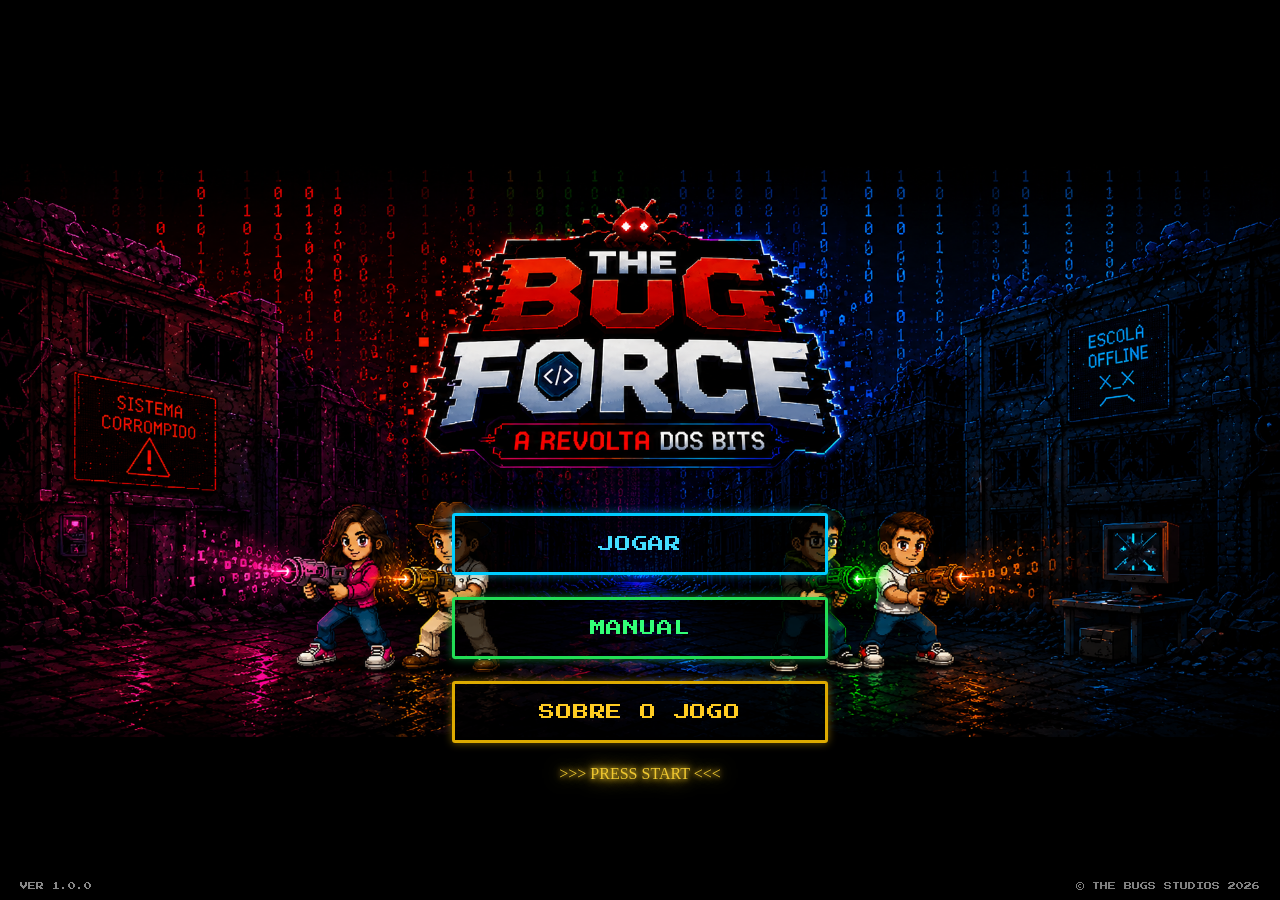
<file: index.html>
<!DOCTYPE html>
<html lang="pt-BR">

<head>
    <meta charset="UTF-8">
    <meta name="viewport" content="width=device-width, initial-scale=1.0">
    <link rel="stylesheet" href="./css/style.css">
    <link rel="icon" href="./assets/favicon/favicon.ico">
    <link rel="icon" type="image/png" sizes="32x32" href="./assets/favicon/favicon-32x32.png">
    <link rel="icon" type="image/png" sizes="16x16" href="./assets/favicon/favicon-16x16.png">
    <link rel="apple-touch-icon" href="./assets/favicon/apple-touch-icon.png">
    <link rel="manifest" href="./assets/favicon/site.webmanifest">
    <script src="./js/index.js" defer></script>
    <meta name="theme-color" content="#000000">
    <meta name="theme-color" content="#d10000">
    <title>The Bug Force</title>
</head>

<body>

    <!-- ═══════════════════════════════
         ÁREAS DE HOVER SOBRE OS PERSONAGENS
         As posições (data-x/data-y/data-w/data-h) são em
         PORCENTAGEM da imagem fundo_inicio.png (1874x839).
         O script no fim do arquivo recalcula a posição real
         na tela considerando o "background-size: contain".
    ═══════════════════════════════ -->
    <div class="personagens-hotspots">

        <!-- Larissa - Líder -->
        <div class="personagem-hotspot" data-x="23" data-y="58" data-w="9.5" data-h="37">
            <div class="skill-tooltip">
                <div class="skill-tooltip-title">Larissa</div>
                <div class="skill-tooltip-row">
                    <div class="skill-tooltip-icon">👑</div>
                    <div class="skill-tooltip-info">
                        <strong>Líder · Poder da Liderança</strong>
                        <span>Convoca um dos outros personagens para ajudar na batalha.</span>
                    </div>
                </div>

                <div class="skill-tooltip-divider"></div>

                <div class="skill-tooltip-row">
                    <div class="skill-tooltip-icon">⭐</div>
                    <div class="skill-tooltip-info">
                        <strong class="forte">Ponto Forte: Comando em Equipe</strong>
                        <span>Fortalece e coordena os aliados, aumentando a eficiência do grupo.</span>
                    </div>
                </div>

                <div class="skill-tooltip-row">
                    <div class="skill-tooltip-icon">⚠️</div>
                    <div class="skill-tooltip-info">
                        <strong class="fraco">Ponto Fraco: 🍰 Missão? Depois do Almoço</strong>
                        <span>Se sentir cheiro de comida, a batalha entra em pausa imediatamente.</span>
                    </div>
                </div>
            </div>
        </div>

        <!-- Eliel - Área  -->
        <div class="personagem-hotspot" data-x="31" data-y="58" data-w="8.5" data-h="37">
            <div class="skill-tooltip">
                <div class="skill-tooltip-title">Eliel</div>
                <div class="skill-tooltip-row">
                    <div class="skill-tooltip-icon">⚡</div>
                    <div class="skill-tooltip-info">
                        <strong>Área · Chicotada</strong>
                        <span>Derrota mais de um inimigo de uma só vez com um único golpe.</span>
                    </div>
                </div>

                <div class="skill-tooltip-divider"></div>

                <div class="skill-tooltip-row">
                    <div class="skill-tooltip-icon">⭐</div>
                    <div class="skill-tooltip-info">
                        <strong class="forte">Ponto Forte: Dano em Área</strong>
                        <span>Atinge vários inimigos ao mesmo tempo com um único disparo.</span>
                    </div>
                </div>

                <div class="skill-tooltip-row">
                    <div class="skill-tooltip-icon">⚠️</div>
                    <div class="skill-tooltip-info">
                        <strong class="fraco">Ponto Fraco:💘 O Último Romântico</strong>
                        <span>Mulheres aplicam dano crítico na sua concentração.</span>
                    </div>
                </div>
            </div>
        </div>

        <!-- Jair - Força  -->
        <div class="personagem-hotspot" data-x="59" data-y="58.5" data-w="9.5" data-h="39.5">
            <div class="skill-tooltip">
                <div class="skill-tooltip-title">Jair</div>
                <div class="skill-tooltip-row">
                    <div class="skill-tooltip-icon">💪</div>
                    <div class="skill-tooltip-info">
                        <strong>Força · Super Dano</strong>
                        <span>Aumenta temporariamente o dano causado aos inimigos.</span>
                    </div>
                </div>

                <div class="skill-tooltip-divider"></div>

                <div class="skill-tooltip-row">
                    <div class="skill-tooltip-icon">⭐</div>
                    <div class="skill-tooltip-info">
                        <strong class="forte">Ponto Forte: 🍮 Pudim Master</strong>
                        <span>Troca qualquer luta por um bom pudim.</span>
                    </div>
                </div>

                <div class="skill-tooltip-row">
                    <div class="skill-tooltip-icon">⚠️</div>
                    <div class="skill-tooltip-info">
                        <strong class="fraco">Ponto Fraco: Velocidade Reduzida</strong>
                        <span>Move-se mais lentamente que os demais membros da equipe.</span>
                    </div>
                </div>
            </div>
        </div>

        <!-- Ueslei - Atirador  -->
        <div class="personagem-hotspot" data-x="67" data-y="59" data-w="8.3" data-h="34.5">
            <div class="skill-tooltip">
                <div class="skill-tooltip-title">Ueslei</div>
                <div class="skill-tooltip-row">
                    <div class="skill-tooltip-icon">🎯</div>
                    <div class="skill-tooltip-info">
                        <strong>Atirador · Precisão de Tiro</strong>
                        <span>Aumenta a precisão dos disparos, garantindo mais acertos críticos.</span>
                    </div>
                </div>

                <div class="skill-tooltip-divider"></div>

                <div class="skill-tooltip-row">
                    <div class="skill-tooltip-icon">⭐</div>
                    <div class="skill-tooltip-info">
                        <strong class="forte">Ponto Forte: Precisão Letal</strong>
                        <span>Altíssima chance de acerto crítico em alvos distantes.</span>
                    </div>
                </div>

                <div class="skill-tooltip-row">
                    <div class="skill-tooltip-icon">⚠️</div>
                    <div class="skill-tooltip-info">
                        <strong class="fraco">Ponto Fraco: 💘 Fatality Romântico</strong>
                        <span>Um simples "amor" é suficiente para cancelar qualquer missão.</span>
                    </div>
                </div>
            </div>
        </div>

    </div>

    <main>
        <section class="botoes">
            <a href="./html/telaSelecao.html?v=5" class="btn btn-ciano">JOGAR</a>

            <a href="./html/manual.html" class="btn btn-verde">MANUAL</a>

            <a href="./html/sobre.html" class="btn btn-amarelo">
                SOBRE O JOGO
            </a>

            <span class="footer-press">
                >>> PRESS START <<< </span>
        </section>
    </main>
    <br>
    <footer>
        <span class="footer-ver">VER 1.0.0</span>
        <span class="footer-copy">
            &copy; THE BUGS STUDIOS 2026
        </span>
    </footer>

    <audio id="menu-audio" src="./assets/audio/music/BugForce_telaInicial.mp3" loop></audio>
    <script>
        // Toca a música do menu na primeira interação do usuário
        const menuAudio = document.getElementById("menu-audio");
        document.addEventListener("click", () => {
            menuAudio.play().catch(() => { });
            menuAudio.volume = 0.10;
        }, { once: true });
        document.addEventListener("keydown", () => {
            menuAudio.play().catch(() => { });
            menuAudio.volume = 0.10;
        }, { once: true });
    </script>
</body>

</html>
</file>
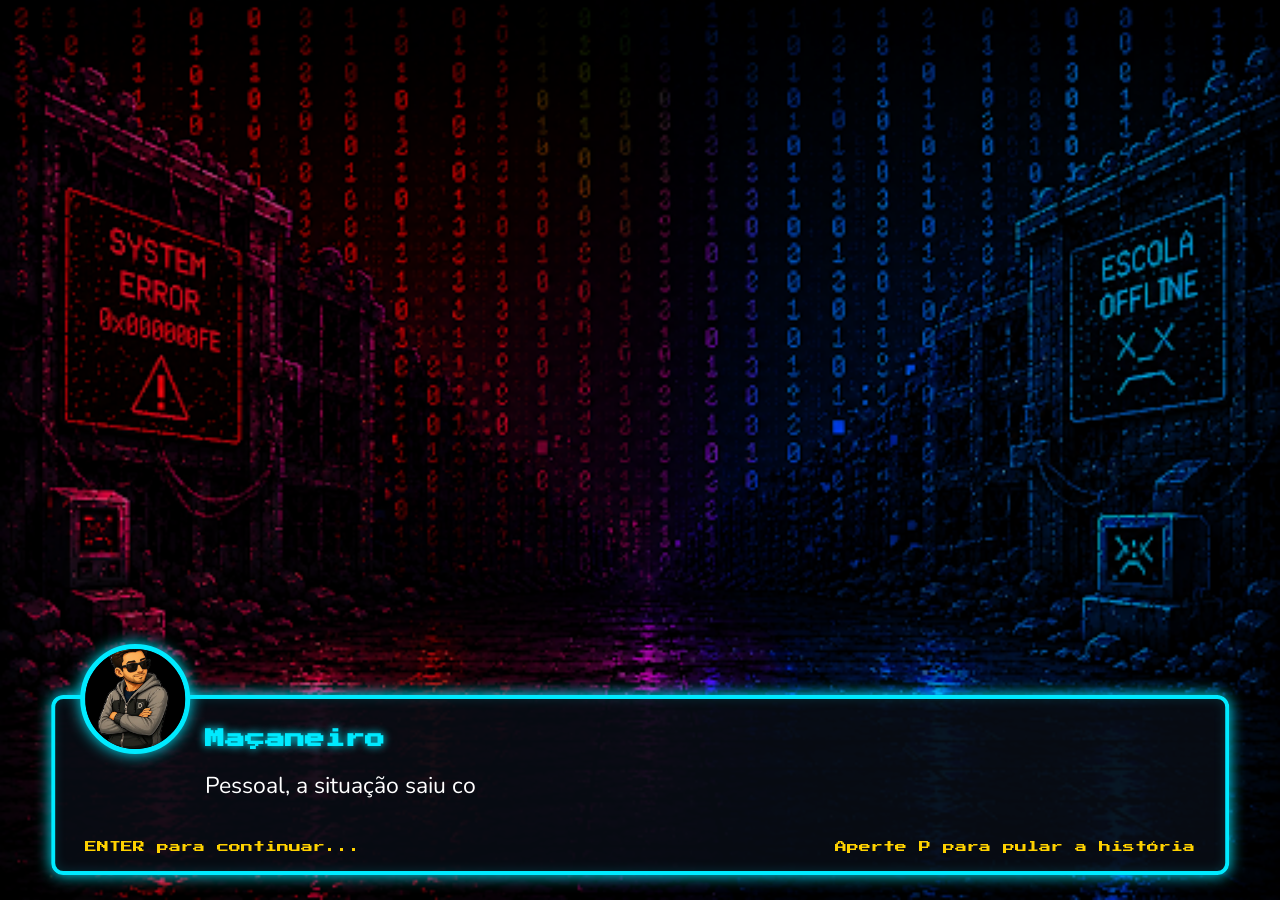
<file: html/dialogo.html>
<!DOCTYPE html>
<html lang="pt-BR">

<head>
    <meta charset="UTF-8">
    <meta name="viewport" content="width=device-width, initial-scale=1.0">
    <link rel="stylesheet" href="../css/dialogo.css">
    <link rel="icon" href="../assets/favicon/favicon.ico">
    <link rel="icon" type="image/png" sizes="32x32" href="../assets/favicon/favicon-32x32.png">
    <link rel="icon" type="image/png" sizes="16x16" href="../assets/favicon/favicon-16x16.png">
    <link rel="apple-touch-icon" href="../assets/favicon/apple-touch-icon.png">
    <link rel="manifest" href="../assets/favicon/site.webmanifest">
    <meta name="theme-color" content="#000000">
    <meta name="theme-color" content="#d10000">
    <script src="../js/game/dialogo.js"defer></script>
    <title>The Bug Force</title>
</head>

<body>


    <div class="caixa-dialogo">

        <div class="avatar">
            <img id="avatar-personagem"
                src="../assets/img/manuel/sandrinha.png"
                alt="Personagem">
        </div>

        <h2 id="nome-personagem">
            Maçaneiro
        </h2>

        <p id="texto-dialogo">
            ...
        </p>
        <div class="comandos">

            <span>ENTER para continuar...</span>

            <span>Aperte P para pular a história</span>

        </div>

    </div>

</body>

</html>
</file>
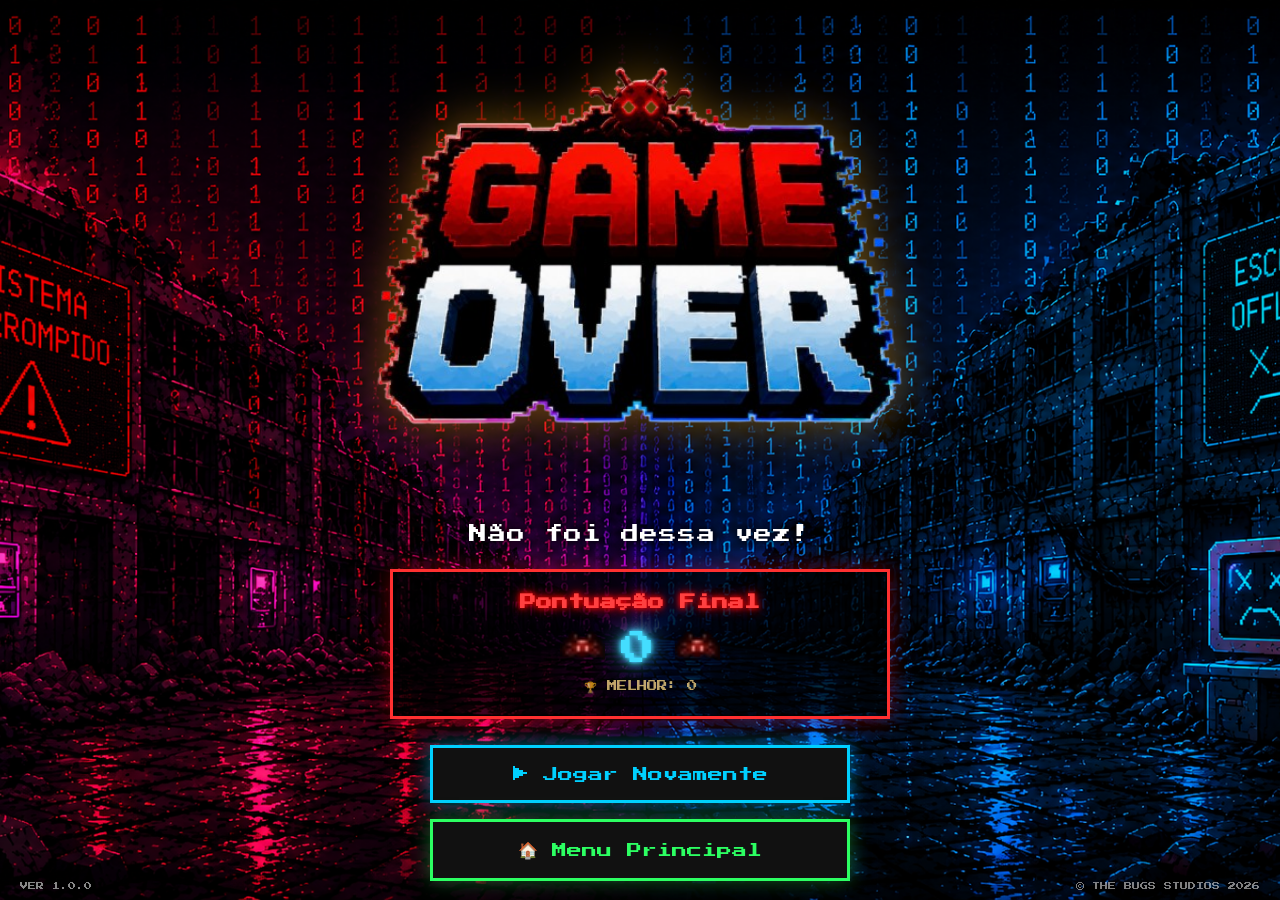
<file: html/gameOver.html>
<!doctype html>
<html lang="pt-BR">

<head>
  <meta charset="UTF-8" />
  <meta name="viewport" content="width=device-width, initial-scale=1.0" />
  <link rel="preconnect" href="https://fonts.googleapis.com">
  <link rel="preconnect" href="https://fonts.gstatic.com" crossorigin>
  <link href="https://fonts.googleapis.com/css2?family=Press+Start+2P&display=swap" rel="stylesheet">
  <link rel="icon" href="../assets/favicon/favicon.ico">
  <link rel="icon" type="image/png" sizes="32x32" href="../assets/favicon/favicon-32x32.png">
  <link rel="icon" type="image/png" sizes="16x16" href="../assets/favicon/favicon-16x16.png">
  <link rel="apple-touch-icon" href="../assets/favicon/apple-touch-icon.png">
  <link rel="manifest" href="../assets/favicon/site.webmanifest">
  <meta name="theme-color" content="#000000">
  <meta name="theme-color" content="#d10000">
  <link rel="stylesheet" href="../css/gameOver.css" />
  <title>Game Over</title>
</head>

<body>

  <div class="game-over-overlay">

    <div class="game-over-content">

      <img class="title-image" src="../assets/tituloGameOver.png" alt="Game Over">

      <p class="subtitulo">
        <span class="bug-icon"></span>
        Não foi dessa vez!
        <span class="bug-icon"></span>
      </p>

      <div class="score-box">
        <h2>Pontuação Final</h2>

        <div class="score-linha">
          <img src="../assets/favicon/favicon1.png" alt="">
          <span id="conter">000000</span>
          <img src="../assets/favicon/favicon1.png" alt="">
        </div>

        <div class="score-linha" style="margin-top:10px; opacity: 0.75;">
          <span style="font-size:0.65em; color:#ffdd88;">🏆 MELHOR: <span id="melhor-conter">000000</span></span>
        </div>

      </div>

      <div class="botoes">

        <button id="restart-btn" class="btn btn-blue">
          <span class="btn-icon">▶</span>
          Jogar Novamente
        </button>

        <button id="back-btn" class="btn btn-green">
          <span class="btn-icon">🏠</span>
          Menu Principal
        </button>

      </div>
    </div>

  </div>

  <footer>
    <span class="footer-ver">VER 1.0.0</span>
    <span class="footer-copy">&copy; THE BUGS STUDIOS 2026</span>
  </footer>

  <script src="../js/game/gameOver.js"></script>

</html>
</file>
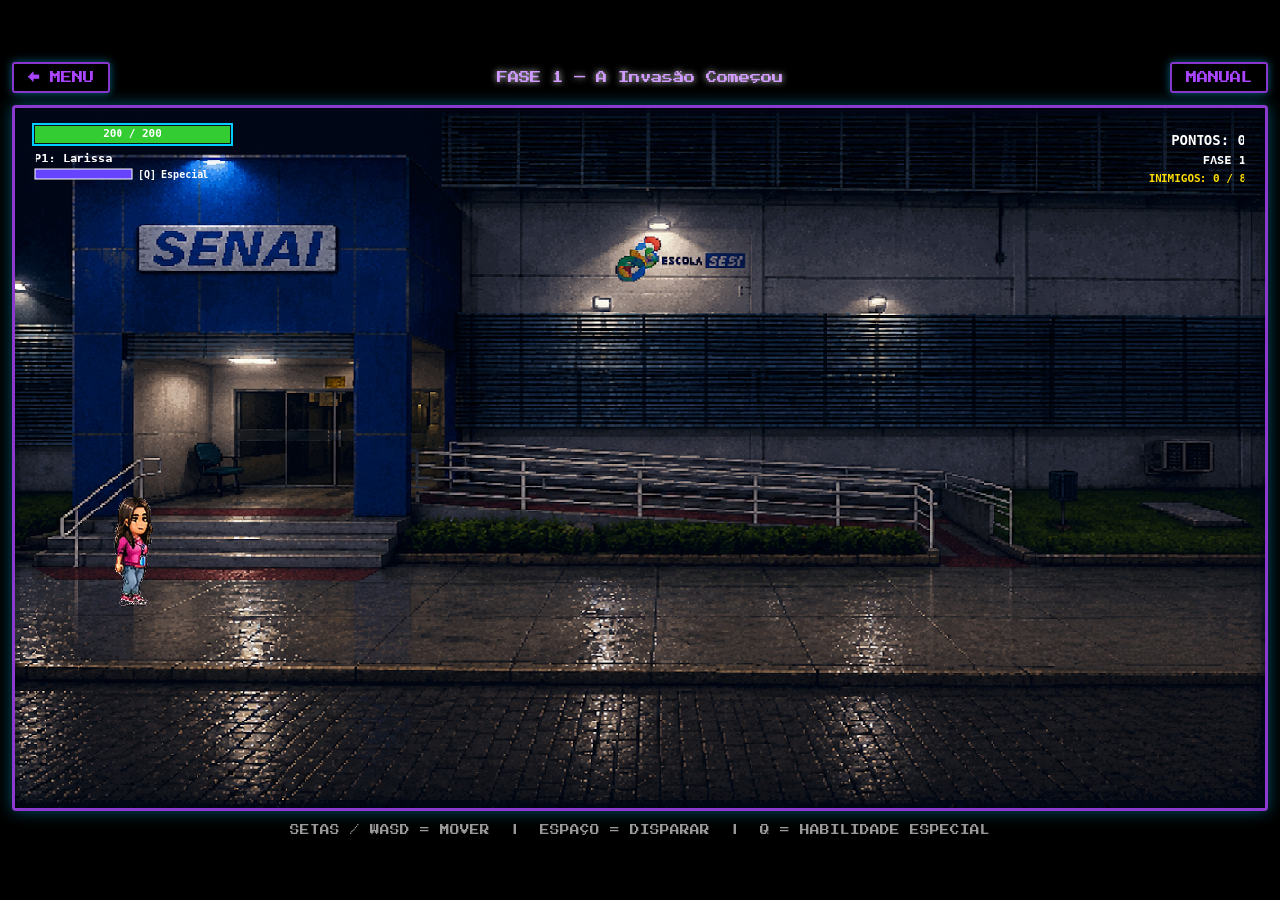
<file: html/jogarMult.html>
<!DOCTYPE html>
<html lang="pt-BR">

<head>
    <meta charset="UTF-8">
    <meta name="viewport" content="width=device-width, initial-scale=1.0">
    <link rel="stylesheet" href="../css/game.css">

    <link rel="icon" href="../assets/favicon/favicon.ico">
    <link rel="icon" type="image/png" sizes="32x32" href="../assets/favicon/favicon-32x32.png">
    <link rel="icon" type="image/png" sizes="16x16" href="../assets/favicon/favicon-16x16.png">
    <link rel="apple-touch-icon" href="../assets/favicon/apple-touch-icon.png">
    <link rel="manifest" href="../assets/favicon/site.webmanifest">

    <meta name="theme-color" content="#d10000">
    <title>The Bug Force - Jogar em Dupla</title>
</head>

<body>
    <div class="topo">
        <a href="../index.html">← MENU</a>
        <span class="fase-atual">FASE 1 — A invasão começou</span>
        <a href="./manual.html">MANUAL</a>
    </div>

    <canvas id="gameCanvas" width="1280" height="720"></canvas>

    <p class="dica">
        P1: WASD / ESPAÇO / Q &nbsp;|&nbsp; P2: SETAS / ENTER / L ou SHIFT
    </p>

    <script type="module" src="../js/game/game.js"></script>
</body>

</html>
</file>
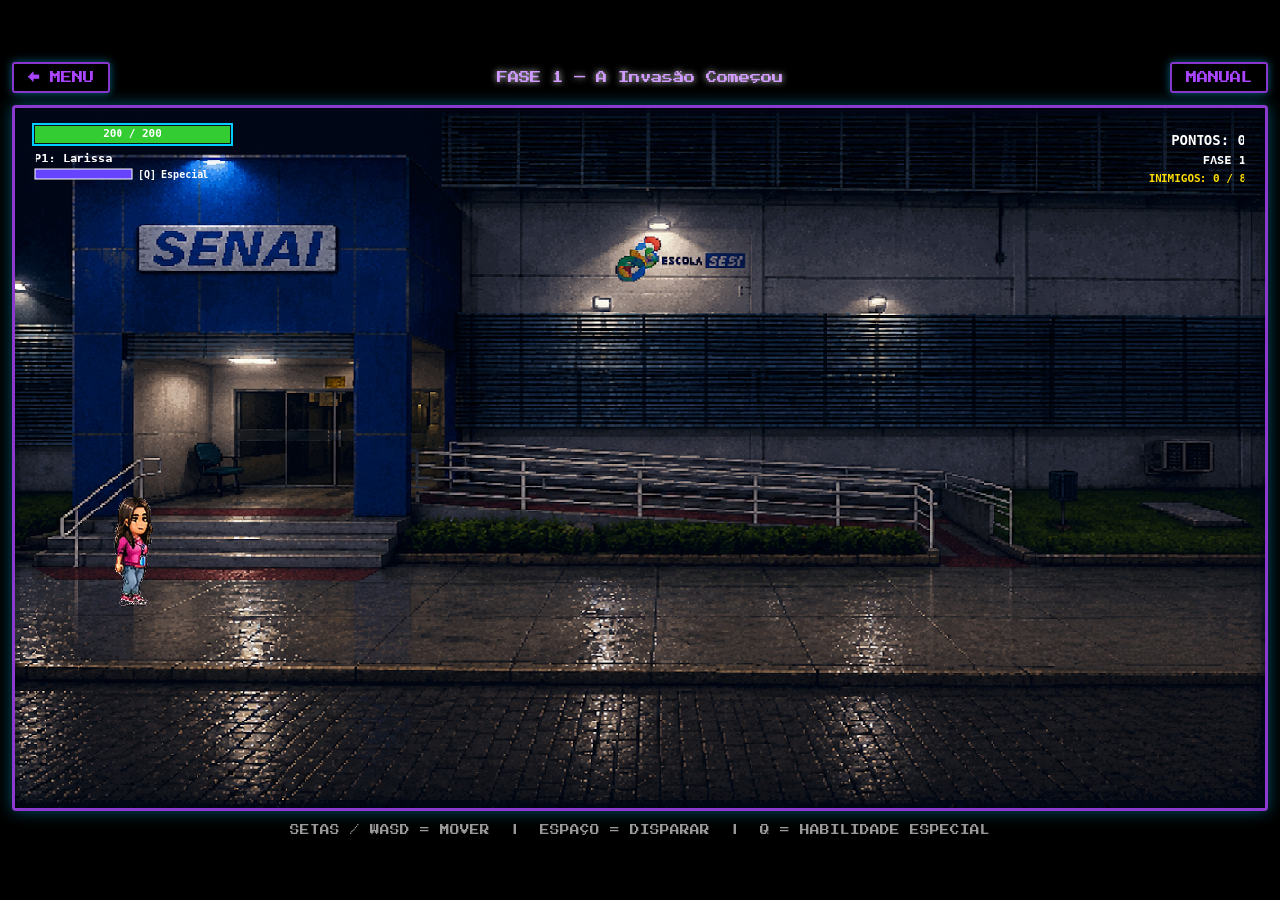
<file: html/jogarSolo.html>
<!DOCTYPE html>
<html lang="pt-BR">

<head>
    <meta charset="UTF-8">
    <meta name="viewport" content="width=device-width, initial-scale=1.0">
    <link rel="stylesheet" href="../css/game.css">

    <link rel="icon" href="../assets/favicon/favicon.ico">
    <link rel="icon" type="image/png" sizes="32x32" href="../assets/favicon/favicon-32x32.png">
    <link rel="icon" type="image/png" sizes="16x16" href="../assets/favicon/favicon-16x16.png">
    <link rel="apple-touch-icon" href="../assets/favicon/apple-touch-icon.png">
    <link rel="manifest" href="../assets/favicon/site.webmanifest">

    <meta name="theme-color" content="#d10000">
    <title>The Bug Force - Jogar Solo</title>
</head>

<body>
    <div class="topo">
        <a href="../index.html">← MENU</a>
        <span class="fase-atual">FASE 1 — A invasão começou</span>
        <a href="./manual.html">MANUAL</a>
    </div>

    <canvas id="gameCanvas" width="1280" height="720"></canvas>

    <p class="dica">
        SETAS / WASD = MOVER &nbsp;|&nbsp; ESPAÇO = DISPARAR &nbsp;|&nbsp; Q = HABILIDADE ESPECIAL
    </p>

    <script type="module" src="../js/game/game.js"></script>
</body>

</html>
</file>
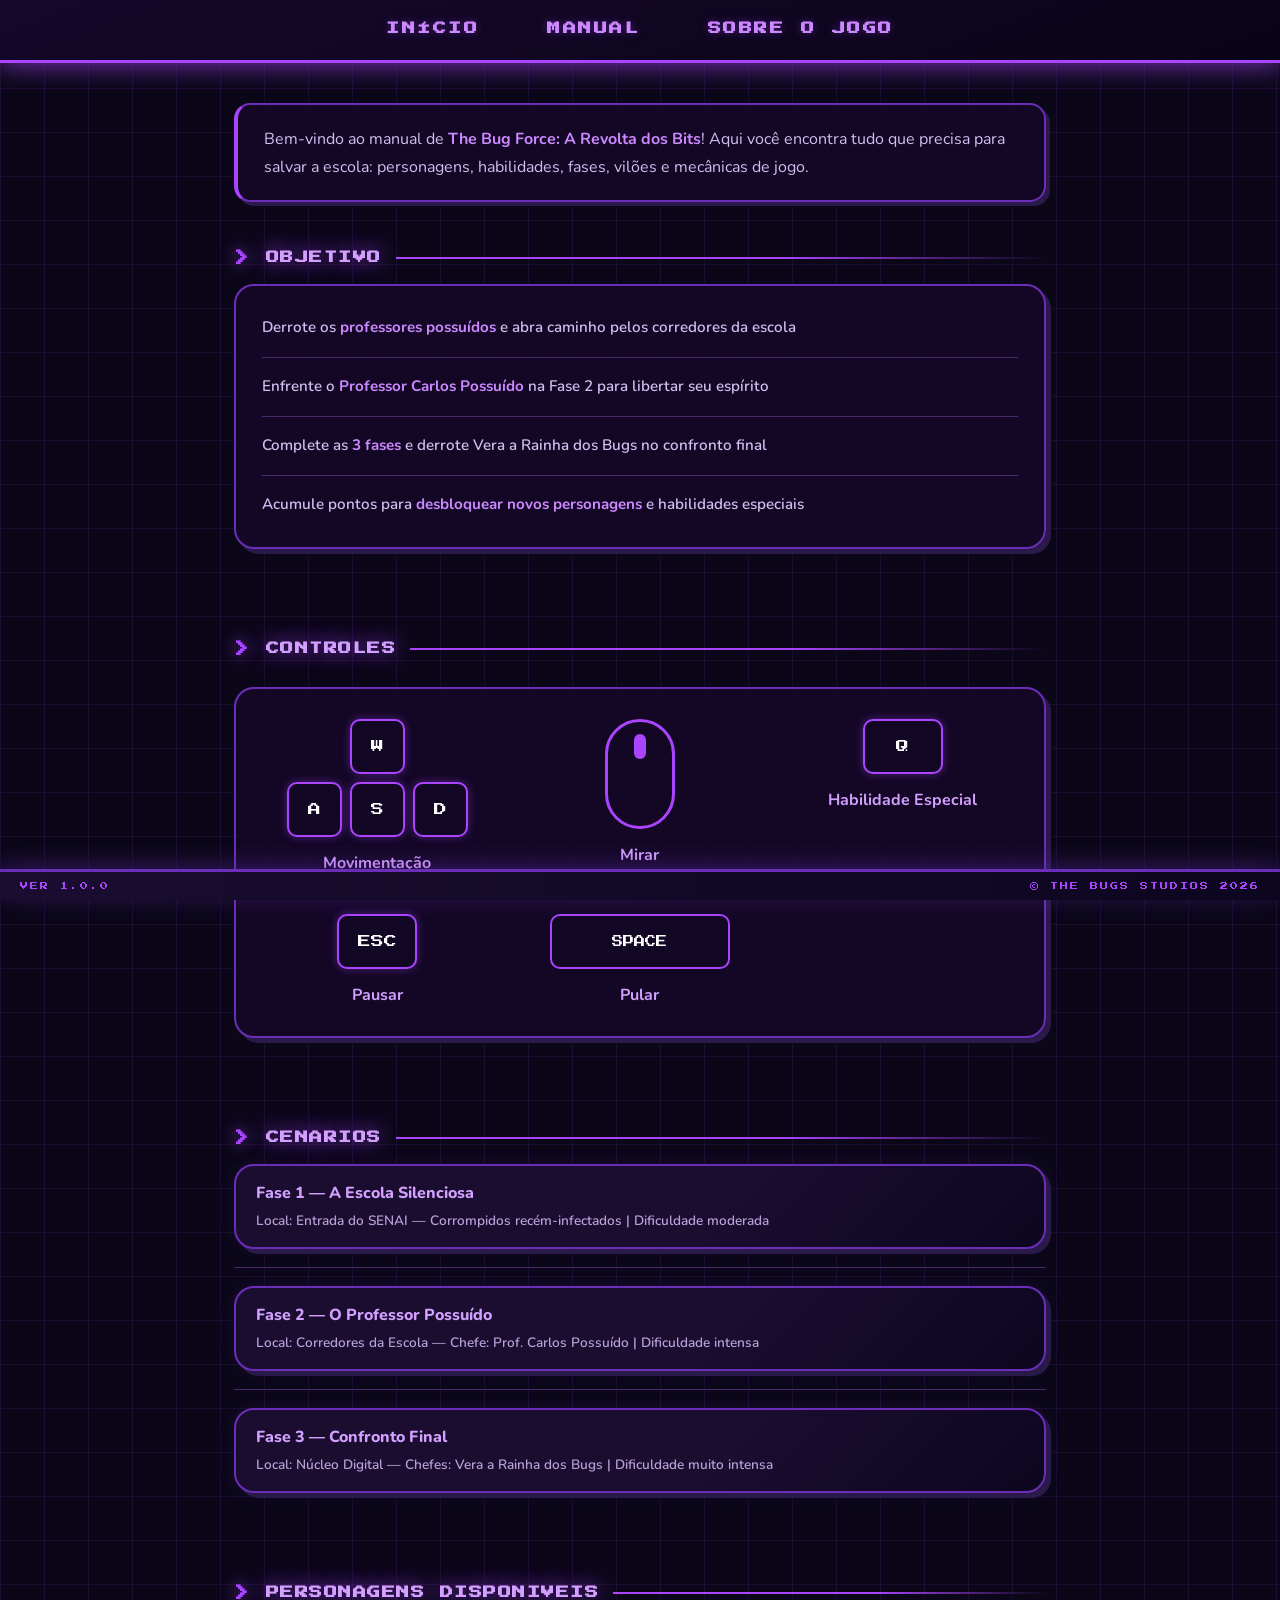
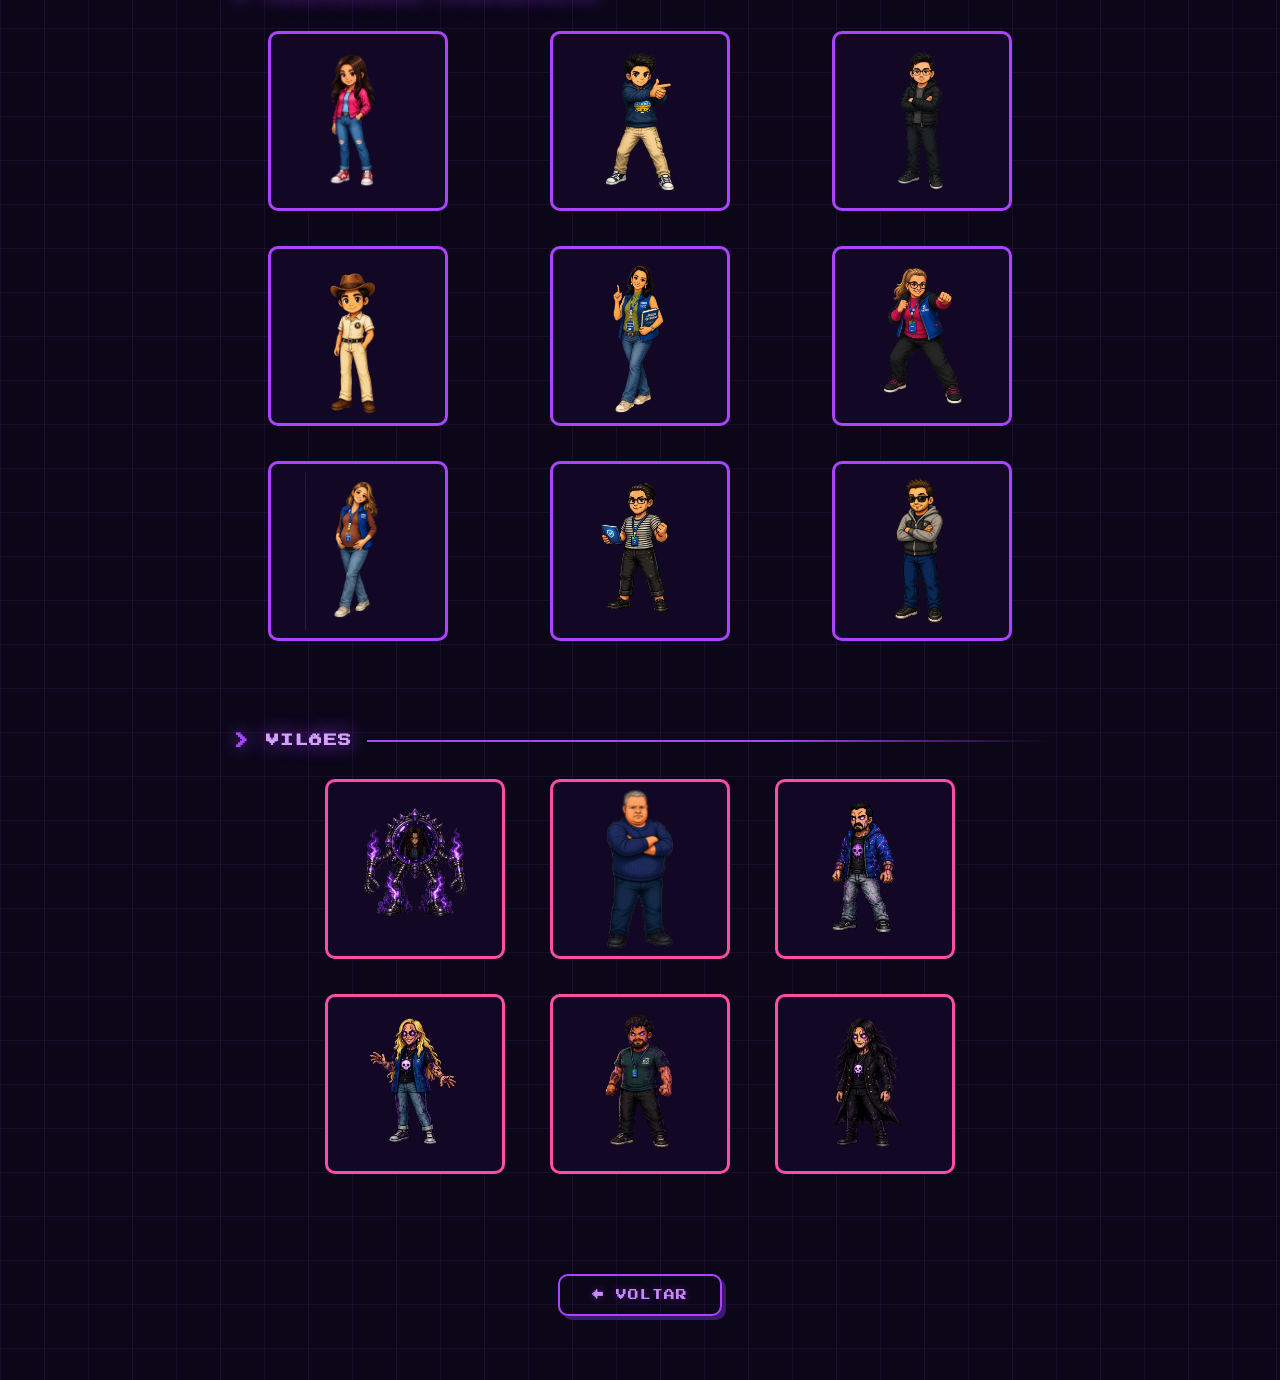
<file: html/manual.html>
<!DOCTYPE html>
<html lang="pt-BR">

<head>
    <meta charset="UTF-8">
    <meta name="viewport" content="width=device-width, initial-scale=1.0">
    <link rel="stylesheet" href="../css/manual.css">
    <link rel="icon" href="../assets/favicon/favicon.ico">
    <link rel="icon" type="image/png" sizes="32x32" href="../assets/favicon/favicon-32x32.png">
    <link rel="icon" type="image/png" sizes="16x16" href="../assets/favicon/favicon-16x16.png">
    <link rel="apple-touch-icon" href="../assets/favicon/apple-touch-icon.png">
    <link rel="manifest" href="../assets/favicon/site.webmanifest">
    <meta name="theme-color" content="#000000">
    <meta name="theme-color" content="#d10000">
    <title>The Bug Force</title>
</head>

<body>
    <header>
        <nav>
            <ul>
                <li><a href="../index.html">INÍCIO</a></li>
                <li><a href="./manual.html">MANUAL</a></li>
                <li><a href="./sobre.html">SOBRE O JOGO</a></li>
            </ul>
        </nav>
    </header>

    <main class="scale-in-center">
        <section>
            <p>Bem-vindo ao manual de <strong>The Bug Force: A Revolta dos Bits</strong>! Aqui você encontra tudo
                que precisa para salvar a escola: personagens, habilidades, fases, vilões e mecânicas de jogo.</p>
        </section>

        <section>
            <h1>Objetivo</h1>
            <ul>
                <p>Derrote os <strong>professores possuídos</strong> e abra caminho pelos corredores da escola</p>
                <hr>
                <p>Enfrente o <strong>Professor Carlos Possuído</strong> na Fase 2 para libertar seu espírito</p>
                <hr>
                <p>Complete as <strong>3 fases</strong> e derrote Vera a Rainha dos Bugs no confronto final</p>
                <hr>
                <p>Acumule pontos para <strong>desbloquear novos personagens</strong> e habilidades especiais</p>
            </ul>
        </section>
        <br><br>
        <section>
            <h1>Controles</h1>

            <div class="controls-layout">

                <!-- Movimento -->
                <div class="control-group">
                    <div class="wasd">
                        <div></div>
                        <div class="key">W</div>
                        <div></div>

                        <div class="key">A</div>
                        <div class="key">S</div>
                        <div class="key">D</div>
                    </div>

                    <span>Movimentação</span>
                </div>

                <!-- Mouse -->
                <div class="control-group">
                    <div class="mouse">
                        <div class="mouse-click"></div>
                    </div>

                    <span>Mirar</span>
                </div>

                <!-- Habilidade -->
                <div class="control-group">
                    <div class="key large">Q</div>
                    <span>Habilidade Especial</span>
                </div>

                <!-- Pausa -->
                <div class="control-group">
                    <div class="key large">ESC</div>
                    <span>Pausar</span>
                </div>

                <!-- Pulo -->
                <div class="control-group">
                    <div class="space-key">SPACE</div>
                    <span>Pular</span>
                </div>

            </div>
        </section>
        <br><br>
        <section>
            <h1>Cenarios</h1>
            <ul class="cenarios-lista">
                <div class="cenario-card">
                    <div class="cenario-info">
                        <strong>Fase 1 — A Escola Silenciosa</strong>
                        <span class="cenario-desc">Local: Entrada do SENAI — Corrompidos recém-infectados |
                            Dificuldade moderada</span>
                    </div>
                </div>
                <hr>
                <div class="cenario-card">
                    <div class="cenario-info">
                        <strong>Fase 2 — O Professor Possuído</strong>
                        <span class="cenario-desc">Local: Corredores da Escola — Chefe: Prof. Carlos Possuído |
                            Dificuldade intensa</span>
                    </div>
                </div>
                <hr>
                <div class="cenario-card">
                    <div class="cenario-info">
                        <strong>Fase 3 — Confronto Final</strong>
                        <span class="cenario-desc">Local: Núcleo Digital — Chefes: Vera a Rainha dos Bugs |
                            Dificuldade muito intensa</span>
                    </div>
                </div>
            </ul>
        </section>
        <br><br>
        <section>
            <h1>Personagens Disponiveis</h1>
            <div class="character-select">

                <!-- Larissa -->
                <div class="char-card">
                    <img src="../assets/img/manuel/larissa.png" alt="Larissa">

                    <div class="char-tooltip">
                        <h3>Larissa</h3>

                        <p><strong>Classe:</strong> Líder</p>

                        <p><strong>Habilidade:</strong>
                            Convoca um aliado para ajudar na batalha.
                        </p>

                        <p class="forte">
                            <strong>Ponto Forte:</strong>
                            Comando em Equipe
                        </p>

                        <p class="fraco">
                            <strong>🍰 Missão? Depois do Almoço</strong>
                            <span>Se sentir cheiro de comida, a batalha entra em pausa imediatamente.</span>
                        </p>
                    </div>
                </div>

                <!-- Ueslei -->
                <div class="char-card">
                    <img src="../assets/img/manuel/ueslei.png" alt="Ueslei">

                    <div class="char-tooltip">
                        <h3>Ueslei</h3>

                        <p><strong>Classe:</strong> Atirador</p>

                        <p><strong>Habilidade:</strong>
                            Precisão de Tiro
                        </p>

                        <p class="forte">
                            <strong>Ponto Forte:</strong>
                            Acertos Críticos
                        </p>

                        <p class="fraco">
                            <strong class="fraco">💘 Fatality Romântico</strong>
                            <span>Um simples "amor" é suficiente para cancelar qualquer missão.</span>
                        </p>
                    </div>
                </div>

                <!-- Jair -->
                <div class="char-card">
                    <img src="../assets/img/manuel/jair.png" alt="Jair">

                    <div class="char-tooltip">
                        <h3>Jair</h3>

                        <p><strong>Classe:</strong> Força</p>

                        <p><strong>Habilidade:</strong>
                            Super Dano
                        </p>

                        <p class="forte">
                            <strong>Ponto Forte:</strong>
                            Alto Dano
                        </p>

                        <p class="fraco">
                            <strong class="fraco">🍮 Pudim Master</strong>
                            <span>Troca qualquer luta por um bom pudim.</span>
                        </p>
                    </div>
                </div>

                <!-- Eliel -->
                <div class="char-card">
                    <img src="../assets/img/manuel/eliel.png" alt="Eliel">

                    <div class="char-tooltip">
                        <h3>Eliel</h3>

                        <p><strong>Classe:</strong> Área</p>

                        <p><strong>Habilidade:</strong>
                            Chicotada
                        </p>

                        <p class="forte">
                            <strong>Ponto Forte:</strong>
                            Dano em Área
                        </p>

                        <p class="fraco">
                            <strong class="fraco">💘 O Último Romântico</strong>
                            <span>Mulheres aplicam dano crítico na sua concentração.</span>
                        </p>
                    </div>
                </div>

                <!-- Sandra -->
                <div class="char-card">
                    <img src="../assets/img/manuel/sandra.png" alt="Sandra">

                    <div class="char-tooltip">
                        <h3>Sandra</h3>

                        <p><strong>Classe:</strong> Suporte</p>

                        <p><strong>Habilidade:</strong> Chuva Gramatical</p>

                        <p class="forte">
                            <strong>Ponto Forte:</strong>
                            Atinge vários inimigos simultaneamente.
                        </p>

                        <p class="fraco">
                            <strong class="fraco">😤 "Mais" ou "Mas"</strong>
                            <span>Um erro de português desperta sua forma mais poderosa.</span>
                        </p>

                        <p>
                            🔒 Desbloqueável por pontuação.
                        </p>
                    </div>
                </div>
                <!-- Janice -->
                <div class="char-card">
                    <img src="../assets/img/manuel/janice.png" alt="Janice">

                    <div class="char-tooltip">
                        <h3>Janice</h3>

                        <p><strong>Classe:</strong> Lutadora</p>

                        <p><strong>Habilidade:</strong> Super Soco</p>

                        <p class="forte">
                            <strong>Ponto Forte:</strong>
                            Alto dano em alvo único.
                        </p>

                        <p class="fraco">
                            <strong class="fraco">🤏 Calcanhar de Aquiles</strong>
                            <span>Uma simples cosquinha é capaz de derrotá-la.</span>
                        </p>

                        <p>
                            🔒 Desbloqueável por pontuação.
                        </p>
                    </div>
                </div>
                <!-- Iza -->
                <div class="char-card">
                    <img src="../assets/img/manuel/iza.png" alt="Iza">

                    <div class="char-tooltip">
                        <h3>Iza</h3>

                        <p><strong>Classe:</strong> Curandeira</p>

                        <p><strong>Habilidade:</strong> Poder da Cura</p>

                        <p class="forte">
                            <strong>Ponto Forte:</strong>
                            Recupera vida dos aliados.
                        </p>

                        <p class="fraco">
                            <strong class="fraco">🧸 Hora da Soneca</strong>
                            <span>Se o bebê acordar, nem o chefão é prioridade.</span>
                        </p>

                        <p>
                            🔒 Desbloqueável por pontuação.
                        </p>
                    </div>
                </div>

                <!-- Sandrinha -->
                <div class="char-card">
                    <img src="../assets/img/manuel/sandrinha.png" alt="Sandrinha">
                
                    <div class="char-tooltip">
                        <h3>Sandrinha</h3>
                
                        <p><strong>Função:</strong> Mentora</p>
                
                        <p><strong>Especialidade:</strong> Explicar as Regras</p>
                
                        <p class="forte">
                            <strong>Ponto Forte:</strong>
                            Sempre sabe o que fazer e dá as melhores dicas para completar cada desafio.
                        </p>
                        <p>
                            📜 Fique de olho nas instruções dela. Elas podem salvar sua missão!
                        </p>
                    </div>
                </div>

                <!-- Maçanito -->
                <div class="char-card">
                    <img src="../assets/img/manuel/macanito.png" alt="Maçanito">
                
                    <div class="char-tooltip">
                        <h3>Maçaneiro</h3>
                
                        <p><strong>Função:</strong> Mentora</p>
                
                        <p><strong>Especialidade:</strong> Explicar as Regras</p>
                
                        <p class="forte">
                            <strong>Ponto Forte:</strong>
                            Sempre sabe o que fazer e dá as melhores dicas para completar cada desafio.
                        </p>
                
                        <p>
                            📜 Fique de olho nas instruções dela. Elas podem salvar sua missão!
                        </p>
                    </div>
                </div>

            </div>
            <br><br>
        </section>

        <section>
            <section>
                <h1>VILÕES</h1>

                <div class="villains-select">

                    <!-- Vera -->
                    <div class="char-card boss-card">
                        <img src="../assets/img/manuel/vera.png" alt="Vera">

                        <div class="char-tooltip">
                            <h3>Vera</h3>

                            <p><strong>Título:</strong> Rainha dos Bugs</p>

                            <p>Principal antagonista do jogo.</p>

                            <p class="forte">
                                <strong>Poder:</strong>
                                Possui professores e controla bugs digitais.
                            </p>
                        </div>
                    </div>

                    <!-- Carlos -->
                    <div class="char-card boss-card">
                        <img src="../assets/img/manuel/carlos.png" alt="Carlos">

                        <div class="char-tooltip">
                            <h3>Prof. Carlos</h3>

                            <p><strong>Tipo:</strong> Chefe da Fase 2</p>

                            <p>Ataques fortes e padrões complexos.</p>
                        </div>
                    </div>

                    <!-- Duds -->
                    <div class="char-card boss-card">
                        <img src="../assets/img/manuel/edu.png" alt="Duds">

                        <div class="char-tooltip">
                            <h3>Prof. Duds</h3>

                            <p><strong>Tipo:</strong> Corrompido</p>

                            <p>Inimigo genérico da Fase 1.</p>
                        </div>
                    </div>

                    <!-- Josi -->
                    <div class="char-card boss-card">
                        <img src="../assets/img/manuel/josi.png" alt="Josi">

                        <div class="char-tooltip">
                            <h3>Prof. Josi</h3>

                            <p><strong>Tipo:</strong> Corrompida</p>

                            <p>Inimiga genérica da Fase 1.</p>
                        </div>
                    </div>

                    <!-- Wendel -->
                    <div class="char-card boss-card">
                        <img src="../assets/img/manuel/wendel.png" alt="Wendel">

                        <div class="char-tooltip">
                            <h3>Prof. Wendel</h3>

                            <p><strong>Tipo:</strong> Corrompido</p>

                            <p>Guardião da escola dominado pelos bugs.</p>
                        </div>
                    </div>

                    <!-- Diretora Ju -->
                    <div class="char-card boss-card">
                        <img src="../assets/img/manuel/juliana.png" alt="Diretora Ju">

                        <div class="char-tooltip">
                            <h3>Diretora Ju</h3>

                            <p><strong>Tipo:</strong> Corrompida</p>

                            <p>Lidera os professores possuídos.</p>
                        </div>
                    </div>

                </div>
            </section>
        </section>
        <br><br>

        <div class="back-button-container">
            <a href="../index.html" class="btn-voltar">← VOLTAR</a>
        </div>

    </main>

    <footer>
        <span class="footer-ver">VER 1.0.0</span>
        <span class="footer-copy">
            &copy; THE BUGS STUDIOS 2026
        </span>
    </footer>
</body>

</html>
</file>
<file: css/style.css>
@import url('https://fonts.googleapis.com/css2?family=Nunito:wght@400;600;700;800&family=Press+Start+2P&display=swap');

* {
    margin: 0;
    padding: 0;
}

body {
    background-image: url('../assets/img/fundo_inicio.png');
    background-size: cover;
    background-position: center;
    background-repeat: no-repeat;
    background-attachment: fixed;
    min-height: 100vh;
    overflow: hidden;
    background-size: contain;
    background-color: #000;
    position: relative;
}


/* ── Bloco de botões centralizado ── */
.botoes {
    position: absolute;
    top: 72%;
    left: 50%;
    transform: translate(-50%, -50%);

    display: flex;
    flex-direction: column;
    align-items: center;
    gap: 22px;

    z-index: 20;
}

/* ── < dos botões ── */
.btn::before {
    content: "▶";
    position: absolute;
    left: -40px;
    top: 50%;
    transform: translateY(-50%);

    color: white;
    font-size: 1.5rem;

    opacity: 0;
    transition: 0.2s;
}

.btn:hover::before {
    opacity: 1;
    left: -25px;
}

/* ── Botão base ── */
.btn {
    font-family: 'Press Start 2P', monospace;
    font-size: 1rem;

    width: 370px;
    padding: 20px 0;

    text-decoration: none;
    text-transform: uppercase;
    letter-spacing: 0.05em;

    text-align: center;
    border: 3px solid;
    border-radius: 3px;

    background: rgba(0, 0, 0, 0.70);
    display: block;

    transition: transform 0.08s ease, background 0.12s ease;
}
.btn:hover {
    transform: translateX(6px) scale(1.04);
}

/* ── Cores individuais ── */
.btn-ciano {
    color: #44ddff;
    border-color: #00ccff;
    box-shadow: 0 0 8px rgba(0, 200, 255, 0.50);
}

.btn-ciano:hover {
    background: rgba(0, 200, 255, 0.15);
}

.btn-verde {
    color: #33ff77;
    border-color: #22dd55;
    box-shadow: 0 0 8px rgba(34, 221, 85, 0.50);
}

.btn-verde:hover {
    background: rgba(34, 221, 85, 0.15);
}

.btn-amarelo {
    color: #ffcc22;
    border-color: #ddaa00;
    box-shadow: 0 0 8px rgba(221, 170, 0, 0.50);
}

.btn-amarelo:hover {
    background: rgba(221, 170, 0, 0.15);
}

.btn-roxo {
    color: #cc88ff;
    border-color: #aa44ff;
    box-shadow: 0 0 8px rgba(170, 68, 255, 0.50);
}

.btn-roxo:hover {
    background: rgba(170, 68, 255, 0.15);
}

/* ── Footer fixo embaixo ── */
footer {
    position: fixed;
    bottom: 0;
    left: 0;
    right: 0;

    display: flex;
    justify-content: space-between;
    align-items: center;

    padding: 10px 20px;

    font-family: 'Press Start 2P', monospace;
    font-size: 0.5rem;

    z-index: 9999;
}

.footer-ver {
    color: #888;
}

.footer-copy {
    color: rgba(255,255,255,0.5);
}

.footer-press {
    color: #f0c830;
    text-shadow:
        0 0 5px #f0c830,
        0 0 10px #f0c830,
        0 0 20px #f0c830;

    animation: arcadeLed 2s infinite;
}

@keyframes arcadeLed {
    0%, 100% {
        filter: brightness(1);
    }

    48% {
        filter: brightness(1.6);
    }

    50% {
        filter: brightness(2);
    }

    52% {
        filter: brightness(1.4);
    }

    55% {
        filter: brightness(1.8);
    }

    60% {
        filter: brightness(1);
    }
}

/* ═══════════════════════════════
   TOOLTIP DE HABILIDADES (hover)
═══════════════════════════════ */
.veiculo-card {
    position: relative;
}

.skill-tooltip {
    position: absolute;
    bottom: calc(100% + 12px);
    left: 50%;
    transform: translateX(-50%) translateY(8px);
    width: 240px;
    background: rgba(7, 7, 20, 0.97);
    border: 2.5px solid #3b82f6;
    border-radius: 14px;
    padding: 14px 16px;
    box-shadow: 6px 6px 0 #0a1640, 0 0 22px rgba(59, 130, 246, 0.35);
    opacity: 0;
    visibility: hidden;
    pointer-events: none;
    transition: opacity 0.18s ease, transform 0.18s ease;
    z-index: 50;
}

.skill-tooltip::after {
    content: '';
    position: absolute;
    top: 100%;
    left: 50%;
    transform: translateX(-50%);
    border: 8px solid transparent;
    border-top-color: #3b82f6;
}

.veiculo-card:hover .skill-tooltip {
    opacity: 1;
    visibility: visible;
    transform: translateX(-50%) translateY(0);
}

.skill-tooltip-title {
    font-family: 'Press Start 2P', cursive;
    font-size: 1rem;
    color: #60a5fa;
    letter-spacing: 1.5px;
    text-transform: uppercase;
    margin-bottom: 10px;
    text-align: center;
    text-shadow: 0 0 10px rgba(96, 165, 250, 0.6);
    border-bottom: 1px solid #1e3a8a;
    padding-bottom: 8px;
}

.skill-tooltip-row {
    display: flex;
    align-items: center;
    gap: 10px;
    padding: 6px 0;
}

.skill-tooltip-icon {
    width: 28px;
    height: 28px;
    background: #070714;
    border: 2px solid #1e40af;
    border-radius: 8px;
    display: flex;
    align-items: center;
    justify-content: center;
    flex-shrink: 0;
    overflow: hidden;
    font-size: 1rem;
}

.skill-tooltip-icon img {
    width: 80%;
    height: 80%;
    object-fit: contain;
    image-rendering: pixelated;
}

.skill-tooltip-info strong {
    display: block;
    font-size: 1rem;
    color: #a78bfa;
    font-weight: 800;
}

.skill-tooltip-info span {
    font-size: 0.95rem;
    color: #6480b4;
    line-height: 1.4;
}

/* ── Divisor entre habilidade e atributos (forte/fraco) ── */
.skill-tooltip-divider {
    border-top: 1px solid #1e3a8a;
    margin: 8px 0;
}

/* ── Cores para ponto forte / ponto fraco ── */
.skill-tooltip-info strong.forte {
    color: #4ade80;
    text-shadow: 0 0 6px rgba(74, 222, 128, 0.5);
}

.skill-tooltip-info strong.fraco {
    color: #f87171;
    text-shadow: 0 0 6px rgba(248, 113, 113, 0.5);
}

/* ═══════════════════════════════
   HOTSPOTS DOS PERSONAGENS (tela inicial)
   Áreas invisíveis posicionadas sobre os 4
   personagens da imagem de fundo. Ao passar o
   mouse, mostram a mesma "carta" de habilidade
   usada no .skill-tooltip.
═══════════════════════════════ */
.personagens-hotspots {
    position: absolute;
    inset: 0;
    z-index: 15;
    pointer-events: none; /* a camada não bloqueia cliques nos botões */
}

.personagem-hotspot {
    position: absolute;
    pointer-events: auto; /* só a área do personagem responde ao mouse */
    cursor: pointer;
    /* descomente a linha abaixo para visualizar/ajustar as áreas */
    /* outline: 1px dashed #ff00ff; */
}

.personagem-hotspot:hover .skill-tooltip {
    opacity: 1;
    visibility: visible;
    transform: translateX(-50%) translateY(0);
}
</file>
<file: css/dialogo.css>
@import url('https://fonts.googleapis.com/css2?family=Nunito:wght@600;700;800&family=Press+Start+2P&display=swap');

*{
    margin:0;
    padding:0;
    box-sizing:border-box;
}

body{

    overflow:hidden;
    width:100vw;
    height:100vh;

    background:url("../assets/img/fundoEscolha.png") center/cover no-repeat;

    font-family:'Nunito',sans-serif;

}

.caixa-dialogo{
    position:absolute;

    left:50%;
    bottom:25px;

    transform:translateX(-50%);

    width:92%;
    height:180px;

    background:rgba(8,12,20,.93);

    border:4px solid #00eaff;

    border-radius:12px;

    box-shadow:
        0 0 15px #00eaff,
        inset 0 0 12px rgba(0,234,255,.15);

    padding:30px;
}

.avatar{

    position:absolute;

    width:110px;
    height:110px;

    top:-55px;
    left:25px;

    border-radius:50%;

    overflow:hidden;

    border:5px solid #00eaff;

    background:#111;

    box-shadow:0 0 15px #00eaff;

}

.avatar img{

    width:100%;
    height:100%;

    object-fit:cover;

}

/* Nome */

#nome-personagem{

    margin-left:120px;
    font-family:'Press Start 2P';
    color:#00eaff;
    font-size:20px;
    text-shadow:0 0 8px #00eaff;

}

/* Texto */
#texto-dialogo{
    margin-left:120px;
    margin-top:20px;
    color:#ffffff;
    font-size:23px;
    line-height:1.5;

}

.comandos{

    position:absolute;
    left:30px;
    bottom:18px;
    width:calc(100% - 60px);
    display:flex;
    justify-content:space-between;
    font-family:'Press Start 2P';
    color:#ffd200;
    font-size:12px;

}

#avatar-personagem {
    opacity: 1;
    transition: opacity 0.3s ease;
}

/* Botão */

#proximo{

    position:absolute;

    right:25px;
    bottom:25px;

    padding:14px 35px;

    border:none;

    border-radius:8px;

    cursor:pointer;

    font-family:'Press Start 2P';

    font-size:14px;

    background:#00eaff;

    color:#001018;

    transition:.2s;

}

#proximo:hover{

    transform:scale(1.05);

    box-shadow:0 0 15px #00eaff;

}
</file>
<file: css/gameOver.css>
/* ========================================================
   RESET BÁSICO
   ======================================================== */
* {
    margin: 0;
    padding: 0;
    box-sizing: border-box;
}

body {
    background-color: #000;
    display: flex;
    justify-content: center;
    align-items: center;
    height: 100vh;
    margin: 0;
    overflow: hidden;
    font-family: "Press Start 2P", monospace;
}

/* ========================================================
   OVERLAY / FUNDO
   ======================================================== */
.game-over-overlay {
    position: fixed;
    inset: 0;

    display: flex;
    flex-direction: column;
    justify-content: center;
    align-items: center;

    background: url("../assets/img/fundoVitoria.png") center center no-repeat;
    background-size: cover;

    z-index: 9999;

    font-family: "Press Start 2P", monospace;
}

.game-over-content {
    text-align: center;
    display: flex;
    flex-direction: column;
    align-items: center;
    gap: 26px;
    padding: 30px;
}

#conter {
    color: #44ddff;
    font-size: 34px;
    letter-spacing: 4px;
    text-shadow:
        0 0 4px #44ddff,
        0 0 10px #44ddff,
        0 0 22px #44ddff;
    animation: neon-pulse-azul 1.5s ease-in-out infinite alternate;
}

@keyframes neon-pulse-azul {
    from {
        text-shadow:
            0 0 4px #44ddff,
            0 0 10px #44ddff,
            0 0 22px #44ddff;
    }

    to {
        text-shadow:
            0 0 2px #44ddff,
            0 0 6px #44ddff,
            0 0 14px #44ddff;
    }
}

/* ========================================================
   TÍTULO
   ======================================================== */
.title-image {
    width: 650px;
    max-width: 50vw;
    height: auto;
    animation: flutuar 2.5s ease-in-out infinite;
    filter: drop-shadow(0 0 25px rgba(255, 170, 0, 0.45));
}

@keyframes flutuar {

    0%,
    100% {
        transform: translateY(0);
    }

    50% {
        transform: translateY(-10px);
    }
}

.subtitulo {
    color: #ffffff;
    font-size: 18px;
    letter-spacing: 1px;
    display: flex;
    align-items: center;
    gap: 14px;
    text-shadow:
        0 0 8px #000,
        0 0 14px #000;
}



/* ========================================================
   CAIXA DE PONTUAÇÃO
   ======================================================== */
.score-box {
    width: 500px;
    max-width: 90vw;
    padding: 22px 25px;

    border: 3px solid #ff3030;
    background: rgba(0, 0, 0, .75);
    box-shadow: 0 0 20px rgba(255, 0, 0, .35);

    text-align: center;
}

.score-box h2 {
    color: #ff4040;
    font-size: 16px;
    margin-bottom: 16px;
    text-shadow:
        0 0 5px #ff0000,
        0 0 12px #ff0000;
}

.score-linha {
    display: flex;
    align-items: center;
    justify-content: center;
    gap: 16px;
}

.score-linha img {
    width: 45px;
    height: auto;
}

.pote {
    font-size: 26px;
    filter: drop-shadow(0 0 6px #ffb020);
}

#contador-gameOver {
    color: #44ddff;
    font-size: 34px;
    letter-spacing: 4px;
    text-shadow:
        0 0 4px #44ddff,
        0 0 10px #44ddff,
        0 0 22px #44ddff;
    animation: neon-pulse-azul 1.5s ease-in-out infinite alternate;
}

@keyframes neon-pulse-azul {
    from {
        text-shadow:
            0 0 4px #44ddff,
            0 0 10px #44ddff,
            0 0 22px #44ddff;
    }

    to {
        text-shadow:
            0 0 2px #44ddff,
            0 0 6px #44ddff,
            0 0 14px #44ddff;
    }
}

/* ========================================================
   BOTÕES ESTILO ARCADE / NEON
   ======================================================== */
.botoes {
    display: flex;
    flex-direction: column;
    align-items: center;
    gap: 16px;
    width: 100%;
}

.btn {
    text-decoration: none;
    width: 420px;
    max-width: 85vw;
    padding: 18px 22px;
    cursor: pointer;
    border: none;
    font-family: "Press Start 2P", monospace;
    font-size: 15px;
    color: white;
    background: #111;
    display: flex;
    align-items: center;
    justify-content: center;
    gap: 14px;
    transition: .25s;
}

.btn:hover {
    transform: translateX(6px) scale(1.04);
    background: #1b1b1b;
}

.btn-icon {
    font-size: 16px;
}

.btn-blue {
    border: 3px solid #00d0ff;
    color: #00d0ff;
    box-shadow: 0 0 18px rgba(0, 208, 255, .45);
}

.btn-green {
    text-decoration: none;
    border: 3px solid #2cff62;
    color: #2cff62;
    box-shadow: 0 0 18px rgba(44, 255, 98, .35);
}

a {
    color: #2cff62;
    text-decoration: none;
}

/* ========================================================
   FOOTER
   ======================================================== */
footer {
    position: fixed;
    bottom: 0;
    left: 0;
    right: 0;

    display: flex;
    justify-content: space-between;
    align-items: center;

    padding: 10px 20px;

    font-family: "Press Start 2P", monospace;
    font-size: 0.5rem;

    z-index: 9999;
}

.footer-ver {
    color: #888;
}

.footer-press {
    color: #f0c830;
    text-shadow:
        0 0 5px #f0c830,
        0 0 10px #f0c830,
        0 0 20px #f0c830;
    animation: arcadeLed 2s infinite;
}

@keyframes arcadeLed {

    0%,
    100% {
        opacity: 1;
    }

    50% {
        opacity: 0.35;
    }
}

.footer-copy {
    color: rgba(255, 255, 255, 0.5);
}
</file>
<file: css/game.css>
@import url('https://fonts.googleapis.com/css2?family=Press+Start+2P&display=swap');

* {
    margin: 0;
    padding: 0;
    box-sizing: border-box;
}

body {
    background-color: #000;
    min-height: 100vh;
    display: flex;
    flex-direction: column;
    align-items: center;
    justify-content: center;
    font-family: 'Press Start 2P', monospace;
    color: #fff;
    gap: 12px;
    padding: 12px;
}

/* ── Barra superior (mesma linguagem visual dos botões da tela inicial) ── */
.topo {
    width: 100%;
    max-width: 1280px;
    display: flex;
    justify-content: space-between;
    align-items: center;
    flex-wrap: wrap;
    gap: 10px;
}

.topo a {
    color: rgb(171, 68, 255);
    text-decoration: none;
    font-size: 0.7rem;
    border: 2px solid rgba(170, 68, 255, 0.8);
    padding: 8px 14px;
    border-radius: 3px;
    box-shadow: 0 0 8px rgba(0, 200, 255, 0.5);
    transition: transform 0.08s ease, background 0.12s ease;
}

.topo a:hover {
    background: rgba(0, 200, 255, 0.15);
    transform: scale(1.04);
}

.topo .fase-atual {
    color: rgb(209, 154, 255);
    font-size: 0.7rem;
    text-shadow: 0 0 6px rgba(253, 253, 253, 0.863);
    text-align: center;
}

/* ── Canvas do jogo ── */
#gameCanvas {
    width: 100%;
    max-width: 1280px;
    aspect-ratio: 16 / 9;
    border: 3px solid rgba(170, 68, 255, 0.8);
    border-radius: 4px;
    box-shadow: 0 0 16px rgba(0, 200, 255, 0.4);
    background-color: #111;
    image-rendering: pixelated;
}

/* ── Dica de controles ── */
.dica {
    max-width: 1280px;
    width: 100%;
    text-align: center;
    font-size: 0.6rem;
    line-height: 1.6;
    color: rgba(255, 255, 255, 0.6);
}
</file>
<file: css/manual.css>
@import url('https://fonts.googleapis.com/css2?family=Nunito:wght@400;600;700;800&family=Press+Start+2P&display=swap');

* {
    box-sizing: border-box;
    margin: 0;
    padding: 0;
}

body {
    font-family: 'Nunito', Arial, sans-serif;
    background-color: #0b0719;
    background-image:
        linear-gradient(rgba(170, 68, 255, 0.10) 1px, transparent 1px),
        linear-gradient(90deg, rgba(170, 68, 255, 0.10) 1px, transparent 1px);
    background-size: 44px 44px;
    color: #e3d6ff;
    min-height: 100vh;
}

/* ═══════════════════════════════
   HEADER / NAV
═══════════════════════════════ */
header {
    background: linear-gradient(160deg, #15082b, #0a0418);
    border-bottom: 3px solid #aa44ff;
    padding: 1.2rem 2rem;
    box-shadow: 0 4px 24px rgba(170, 68, 255, 0.6);
    position: relative;
    overflow: hidden;
}

/* Linha de varredura roxa */
header::after {
    content: '';
    position: absolute;
    top: 0;
    left: -100%;
    width: 60%;
    height: 100%;
    background: linear-gradient(90deg, transparent, rgba(170, 68, 255, 0.15), transparent);
    animation: headerScan 4s linear infinite;
    pointer-events: none;
}

@keyframes headerScan {
    0% {
        left: -60%;
    }

    100% {
        left: 140%;
    }
}

header nav ul {
    list-style: none;
    display: flex;
    justify-content: center;
    gap: 1.5rem;
}

header nav ul li a {
    color: #cc88ff;
    text-decoration: none;
    font-weight: 800;
    font-size: 0.82rem;
    letter-spacing: 2.5px;
    text-transform: uppercase;
    padding: 0.5rem 1.3rem;
    border-radius: 8px;
    border: 1.5px solid transparent;
    transition: all 0.2s ease;
    font-family: 'Press Start 2P', cursive;
    text-shadow: 0 0 8px rgba(170, 68, 255, 0.4);
}

header nav ul li a:hover {
    color: #ffffff;
    border-color: #aa44ff;
    background: rgba(170, 68, 255, 0.20);
    box-shadow: 0 0 20px rgba(170, 68, 255, 0.8);
}

/* ═══════════════════════════════
   ANIMAÇÃO DE ENTRADA
═══════════════════════════════ */
@keyframes scaleInCenter {
    0% {
        transform: scale(0.96);
        opacity: 0;
    }

    100% {
        transform: scale(1);
        opacity: 1;
    }
}

.scale-in-center {
    animation: scaleInCenter 0.45s cubic-bezier(0.25, 0.46, 0.45, 0.94) forwards;
}

/* ═══════════════════════════════
   MAIN
═══════════════════════════════ */
main {
    max-width: 860px;
    margin: 0 auto;
    padding: 2.5rem 1.5rem 4rem;
}

/* ═══════════════════════════════
   SEÇÕES
═══════════════════════════════ */
section {
    margin-bottom: 0;
}

/* parágrafo de introdução */
section>p {
    background: rgba(20, 8, 38, 0.95);
    border: 2px solid #6a2eb8;
    border-left: 4px solid #aa44ff;
    border-radius: 16px;
    padding: 1.2rem 1.6rem;
    font-size: 1rem;
    line-height: 1.75;
    color: #cfc0f0;
    box-shadow: 4px 4px 0 #2a1a4a;
}

section>p strong {
    color: #cc88ff;
}

/* ═══════════════════════════════
   TÍTULOS DE SEÇÃO
═══════════════════════════════ */
section h1 {
    font-family: 'Press Start 2P', cursive;
    font-size: 0.82rem;
    color: #d4a0ff;
    text-shadow: 0 0 20px rgba(170, 68, 255, 0.9);
    margin: 48px 0 18px;
    display: flex;
    align-items: center;
    gap: 14px;
    text-transform: uppercase;
    letter-spacing: 1.5px;
}

section h1::before {
    content: '>';
    color: #aa44ff;
    font-size: 1rem;
    text-shadow: 0 0 16px rgba(170, 68, 255, 0.9);
    flex-shrink: 0;
}

section h1::after {
    content: '';
    flex: 1;
    height: 1.5px;
    background: linear-gradient(135deg, #aa44ff 60%, #0b0719);
}

/* ═══════════════════════════════
   SEPARADOR HR
═══════════════════════════════ */
hr {
    border: none;
    border-top: 1px solid #4a2a6a;
    margin: 6px 0;
}

/* Regras genéricas mantidas */
section ul:not(.cenarios-lista):not(.personagens-lista):not(.coletaveis-lista) {
    list-style: none;
    display: flex;
    flex-direction: column;
    background: rgba(20, 8, 38, 0.95);
    border: 2.5px solid #6a2eb8;
    border-radius: 20px;
    padding: 1.2rem 1.6rem;
    box-shadow: 5px 5px 0 #2a1a4a;
}

section ul:not(.cenarios-lista):not(.personagens-lista):not(.coletaveis-lista) p {
    font-size: 0.95rem;
    color: #cfc0f0;
    padding: 0.7rem 0;
    font-weight: 600;
    line-height: 1.55;
}

section ul:not(.cenarios-lista):not(.personagens-lista):not(.coletaveis-lista) p strong {
    color: #cc88ff;
}

/* section controller */
.controls-layout{
    display:grid;
    grid-template-columns:repeat(auto-fit,minmax(180px,1fr));
    gap:40px;

    margin-top:30px;
    padding:30px;

    background:rgba(20,8,38,.95);
    border:2px solid #6a2eb8;
    border-radius:20px;

    box-shadow:5px 5px 0 #2a1a4a;
}

.control-group{
    display:flex;
    flex-direction:column;
    align-items:center;
    gap:15px;
}

.control-group span{
    color:#d4a0ff;
    font-weight:700;
    text-align:center;
}

/* tecla padrão */

.key{
    width:55px;
    height:55px;

    display:flex;
    justify-content:center;
    align-items:center;

    background:#120825;

    border:2px solid #aa44ff;
    border-radius:10px;

    color:#fff;
    font-family:'Press Start 2P';
    font-size:.8rem;

    box-shadow:0 0 10px rgba(170,68,255,.4);
}

.large{
    width:80px;
}

/* WASD */

.wasd{
    display:grid;
    grid-template-columns:repeat(3,55px);
    gap:8px;
}

/* SPACE */

.space-key{
    width:180px;
    height:55px;

    display:flex;
    justify-content:center;
    align-items:center;

    background:#120825;

    border:2px solid #aa44ff;
    border-radius:10px;

    color:#fff;
    font-family:'Press Start 2P';
    font-size:.7rem;
}

/* Mouse */

.mouse{
    width:70px;
    height:110px;

    border:3px solid #aa44ff;
    border-radius:40px;

    position:relative;
}

.mouse-click{
    position:absolute;

    width:12px;
    height:25px;

    background:#aa44ff;

    top:12px;
    left:50%;

    transform:translateX(-50%);

    border-radius:10px;
}

/* ═══════════════════════════════
   CENÁRIOS
═══════════════════════════════ */
.cenarios-lista {
    list-style: none;
    display: flex;
    flex-direction: column;
    gap: 12px;
}

.cenario-card {
    display: flex;
    align-items: center;
    gap: 20px;
    background: linear-gradient(135deg, #1a0d30 60%, #0d0620);
    border-radius: 20px;
    border: 2.5px solid #6a2eb8;
    padding: 16px 20px;
    box-shadow: 5px 5px 0 #2a1a4a, 0 0 16px rgba(106, 46, 184, 0.15);
    transition: transform 0.18s, border-color 0.18s, box-shadow 0.18s;
}

.cenario-card:hover {
    transform: translateX(5px);
    border-color: #aa44ff;
    box-shadow: 7px 7px 0 #2a1a4a, 0 0 28px rgba(170, 68, 255, 0.5);
}

.cenario-info strong {
    display: block;
    font-size: 1rem;
    font-weight: 800;
    color: #d4a0ff;
    margin-bottom: 5px;
}

.cenario-desc {
    font-size: 0.85rem;
    color: #b8a0d8;
    font-weight: 600;
    line-height: 1.45;
}

/* ==================================
   CHARACTER SELECT
================================== */

.character-select{
    display:grid;
    grid-template-columns:repeat(auto-fit, minmax(180px, 1fr));
    gap:35px;
    justify-items:center;
    align-items:start;
    margin-top:30px;
}

.villains-select{
    display:grid;

    grid-template-columns:repeat(3, 180px);

    justify-content:center;

    gap:35px 45px;

    margin-top:30px;
}


.char-card{
    position:relative;
    width:180px;
    height:180px;
    margin:auto;
    cursor:pointer;
}

.char-card img{
    width:100%;
    height:100%;
    object-fit:contain; /* mostra o personagem inteiro */
    padding:8px;

    border:3px solid #aa44ff;
    border-radius:10px;

    background:#120825;
    transition:.2s;
}

.char-card:hover img{
    transform:scale(1.08);

    border-color:#d4a0ff;

    box-shadow:
        0 0 10px #aa44ff,
        0 0 20px #aa44ff,
        0 0 35px rgba(170,68,255,.7);
}

/* tooltip */

.char-tooltip{
    position:absolute;

    top:50%;
    left:130%;

    transform:translateY(-50%);

    width:280px;

    background:#120825;

    border:2px solid #aa44ff;

    border-radius:14px;

    padding:15px;

    opacity:0;
    visibility:hidden;

    transition:.2s;

    z-index:999;
}

.char-card:hover .char-tooltip{
    opacity:1;
    visibility:visible;
}

.char-tooltip h3{
    font-family:'Press Start 2P';
    font-size:.8rem;

    color:#d4a0ff;

    margin-bottom:15px;
}

.char-tooltip p{
    color:#d8c4ff;
    font-size:.85rem;
    line-height:1.5;
    margin-bottom:8px;
}

.char-tooltip strong{
    color:#cc88ff;
}

.forte{
    color:#4ade80;
}

.fraco{
    color:#f87171;
}

/* aparencia especial */
.boss-card img{
    border-color:#ff4da6;
}

.boss-card:hover img{
    transform:scale(1.08);

    border-color:#ff8bc5;

    box-shadow:
        0 0 15px #ff4da6,
        0 0 30px #ff4da6,
        0 0 50px rgba(255,77,166,.7);
}

.boss-card .char-tooltip{
    border-color:#ff4da6;
}

/* ═══════════════════════════════
   HABILIDADES ESPECIAIS
═══════════════════════════════ */
.coletaveis-lista {
    list-style: none;
    display: grid;
    grid-template-columns: 1fr 1fr;
    gap: 12px;
}

.coletavel-card {
    display: flex;
    align-items: center;
    gap: 14px;
    background: linear-gradient(135deg, #1a0d30 60%, #0d0620);
    border-radius: 20px;
    border: 2.5px solid #6a2eb8;
    padding: 14px 16px;
    box-shadow: 5px 5px 0 #2a1a4a;
    transition: transform 0.18s, border-color 0.18s, box-shadow 0.18s;
}

.coletavel-card:hover {
    transform: translateY(-4px);
    border-color: #aa44ff;
    box-shadow: 5px 5px 0 #2a1a4a, 0 0 22px rgba(170, 68, 255, 0.4);
}

.coletavel-img {
    width: 54px;
    height: 54px;
    background: #120825;
    border-radius: 12px;
    border: 2px solid #6a2eb8;
    display: flex;
    align-items: center;
    justify-content: center;
    flex-shrink: 0;
    overflow: hidden;
}

.coletavel-img img {
    width: 80%;
    height: 80%;
    object-fit: contain;
    image-rendering: pixelated;
}

.coletavel-info strong {
    display: block;
    font-size: 0.92rem;
    font-weight: 800;
    color: #d4a0ff;
    margin-bottom: 4px;
}

.coletavel-desc {
    font-size: 0.83rem;
    color: #b8a0d8;
    line-height: 1.5;
}

/* ═══════════════════════════════
   BOTÃO VOLTAR
═══════════════════════════════ */
.back-button-container {
    text-align: center;
    margin-top: 3.5rem;
}

.btn-voltar {
    display: inline-block;
    background: transparent;
    color: #cc88ff;
    font-family: 'Press Start 2P', cursive;
    font-size: 0.68rem;
    padding: 0.85rem 2rem;
    border-radius: 10px;
    border: 2px solid #aa44ff;
    text-decoration: none;
    box-shadow: 4px 4px 0 #3a1a6a;
    letter-spacing: 1px;
    transition: all 0.18s ease;
    text-shadow: 0 0 8px rgba(170, 68, 255, 0.4);
}

.btn-voltar:hover {
    background: rgba(170, 68, 255, 0.15);
    color: #ffffff;
    box-shadow: 6px 6px 0 #3a1a6a, 0 0 24px rgba(170, 68, 255, 0.7);
    transform: translate(-2px, -2px);
}

/* ═══════════════════════════════
   FOOTER
═══════════════════════════════ */
footer {
    background: linear-gradient(90deg, #1a0d30, #0d0620);
    border-top: 3px solid #6a2eb8;
    text-align: center;
    padding: 1.5rem;
    color: #aa44ff;
    font-size: 0.82rem;
    letter-spacing: 2px;
    text-transform: uppercase;
    box-shadow: 0 -4px 24px rgba(106, 46, 184, 0.4);
    
    position: fixed;
    bottom: 0;
    left: 0;
    right: 0;

    display: flex;
    justify-content: space-between;
    align-items: center;

    padding: 10px 20px;

    font-family: 'Press Start 2P', monospace;
    font-size: 0.5rem;

    z-index: 9999;
}

footer strong {
    color: #d4a0ff;
}

footer a {
    color: #cc88ff;
    text-decoration: none;
    font-weight: 700;
    transition: color 0.2s;
}

footer a:hover {
    color: #d4a0ff;
}
</file>
